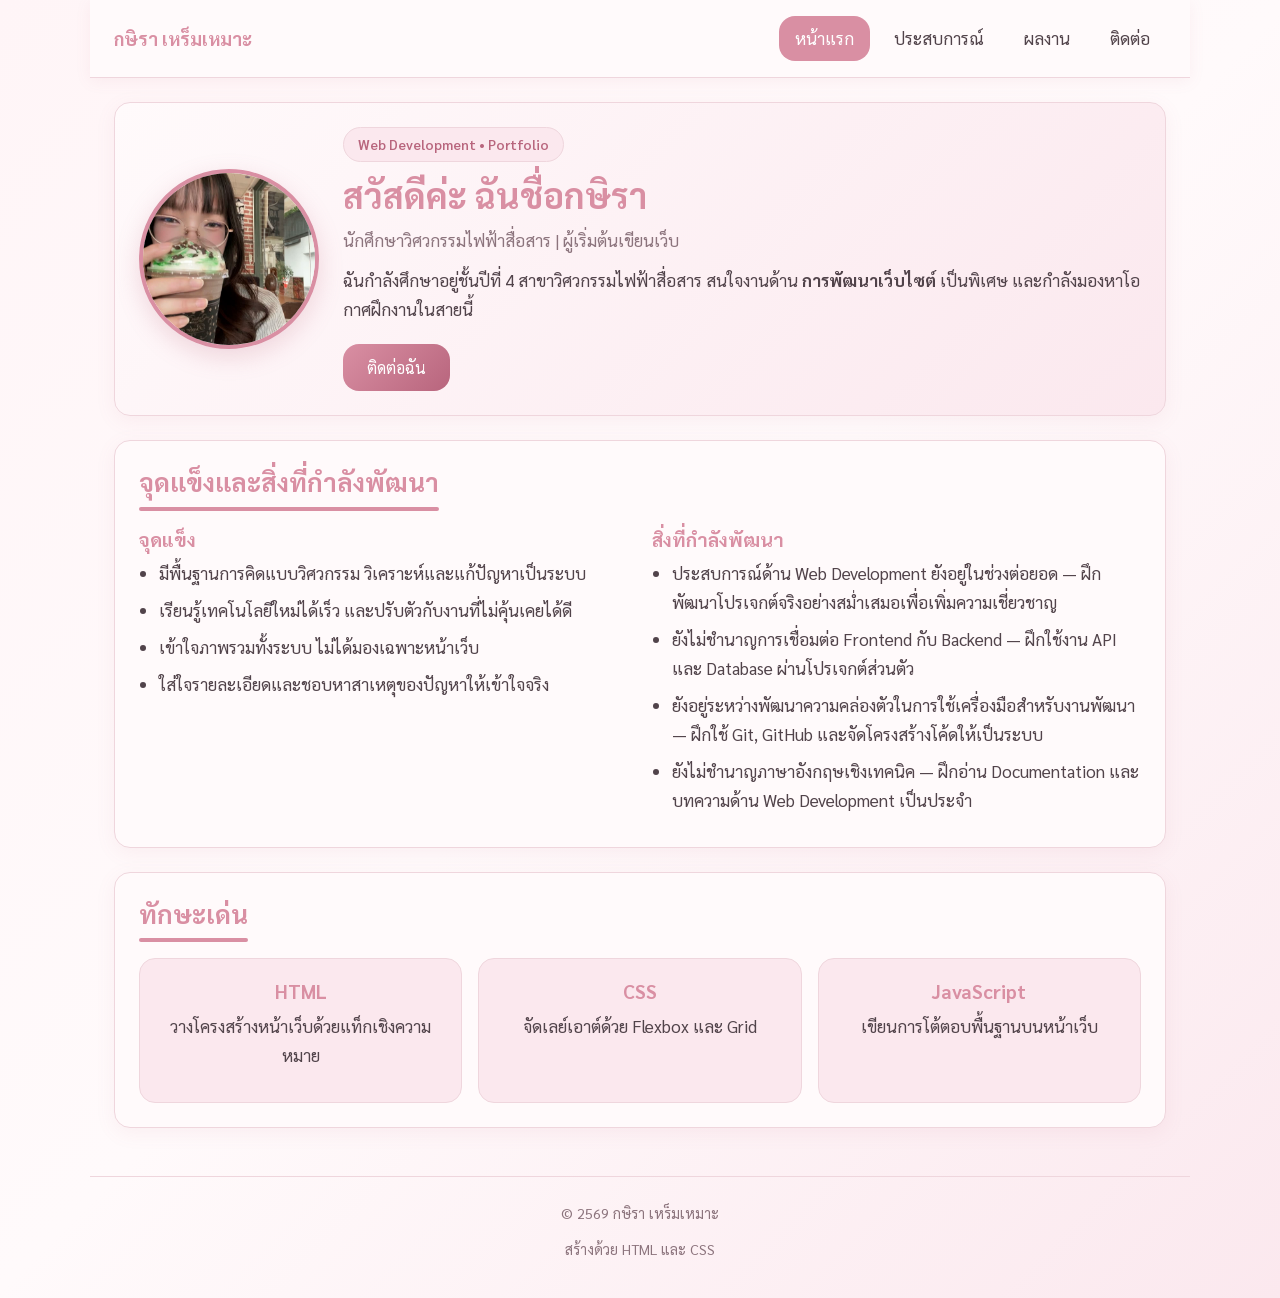
<file: index.html>
<!DOCTYPE html>
<html lang="th">
<head>
    <meta charset="UTF-8">
    <meta name="viewport" content="width=device-width, initial-scale=1.0">
    <title>หน้าแรก | กษิรา เหร็มเหมาะ</title>
    <link rel="preconnect" href="https://fonts.googleapis.com">
    <link
    href="https://fonts.googleapis.com/css2?family=Sarabun:wght@400;600;700&display=swap"
    rel="stylesheet">
    <link rel="stylesheet" href="style.css">
</head>
<body>

    <header class="site-header">
        <a href="index.html" class="logo">กษิรา เหร็มเหมาะ</a>

        <button class="menu-toggle" id="menu-toggle" aria-label="เปิดปิดเมนู" aria-expanded="false">☰</button>

        <nav class="site-nav">
            <ul>
                <li><a href="index.html" class="active">หน้าแรก</a></li>
                <li><a href="experience.html">ประสบการณ์</a></li>
                <li><a href="projects.html">ผลงาน</a></li>
                <li><a href="contact.html">ติดต่อ</a></li>
            </ul>
        </nav>
    </header>

    <main>
        <section class="hero">
            <img src="images/profile.jpg" alt="รูปโปรไฟล์ของกษิรา เหร็มเหมาะ"
                class="avatar">
            <div class="hero-text">
                <span class="hero-badge">Web Development • Portfolio</span>
                <h1>สวัสดีค่ะ ฉันชื่อกษิรา</h1>
                <p class="tagline">นักศึกษาวิศวกรรมไฟฟ้าสื่อสาร | ผู้เริ่มต้นเขียนเว็บ</p>
                <p>
                    ฉันกำลังศึกษาอยู่ชั้นปีที่ 4 สาขาวิศวกรรมไฟฟ้าสื่อสาร
                    สนใจงานด้าน <strong>การพัฒนาเว็บไซต์</strong> เป็นพิเศษ
                    และกำลังมองหาโอกาศฝึกงานในสายนี้
                </p>
                <a href="contact.html" class="btn">ติดต่อฉัน</a>
            </div>
        </section>

        <section class="about">
            <h2>จุดแข็งและสิ่งที่กำลังพัฒนา</h2>
            <div class="two-col">
                <div class="col">
                    <h3>จุดแข็ง</h3>
                    <ul>
                        <li>มีพื้นฐานการคิดแบบวิศวกรรม วิเคราะห์และแก้ปัญหาเป็นระบบ</li>
                        <li>เรียนรู้เทคโนโลยีใหม่ได้เร็ว และปรับตัวกับงานที่ไม่คุ้นเคยได้ดี</li>
                        <li>เข้าใจภาพรวมทั้งระบบ ไม่ได้มองเฉพาะหน้าเว็บ</li>
                        <li>ใส่ใจรายละเอียดและชอบหาสาเหตุของปัญหาให้เข้าใจจริง</li>
                    </ul>
                </div>
                <div class="col">
                    <h3>สิ่งที่กำลังพัฒนา</h3>
                    <ul>
                        <li>ประสบการณ์ด้าน Web Development ยังอยู่ในช่วงต่อยอด
                            — ฝึกพัฒนาโปรเจกต์จริงอย่างสม่ำเสมอเพื่อเพิ่มความเชี่ยวชาญ</li>
                        <li>ยังไม่ชำนาญการเชื่อมต่อ Frontend กับ Backend
                            — ฝึกใช้งาน API และ Database ผ่านโปรเจกต์ส่วนตัว</li>
                        <li>ยังอยู่ระหว่างพัฒนาความคล่องตัวในการใช้เครื่องมือสำหรับงานพัฒนา
                            — ฝึกใช้ Git, GitHub และจัดโครงสร้างโค้ดให้เป็นระบบ</li>
                        <li>ยังไม่ชำนาญภาษาอังกฤษเชิงเทคนิค
                            — ฝึกอ่าน Documentation และบทความด้าน Web Development เป็นประจำ</li>
                    </ul>
                </div>
            </div>
        </section>

        <section class="skills">
            <h2>ทักษะเด่น</h2>
            <div class="skill-grid">
                <div class="skill-card">
                    <h3>HTML</h3>
                    <p>วางโครงสร้างหน้าเว็บด้วยแท็กเชิงความหมาย</p>
                </div>
                <div class="skill-card">
                    <h3>CSS</h3>
                    <p>จัดเลย์เอาต์ด้วย Flexbox และ Grid</p>
                </div>
                <div class="skill-card">
                    <h3>JavaScript</h3>
                    <p>เขียนการโต้ตอบพื้นฐานบนหน้าเว็บ </p>
                </div>
            </div>
        </section>
    </main>

    <footer class="site-footer">
        <p>&copy; 2569 กษิรา เหร็มเหมาะ</p>
        <p>สร้างด้วย HTML และ CSS</p>
    </footer>

    <script src="script.js"></script>
</body>
</html>
</file>
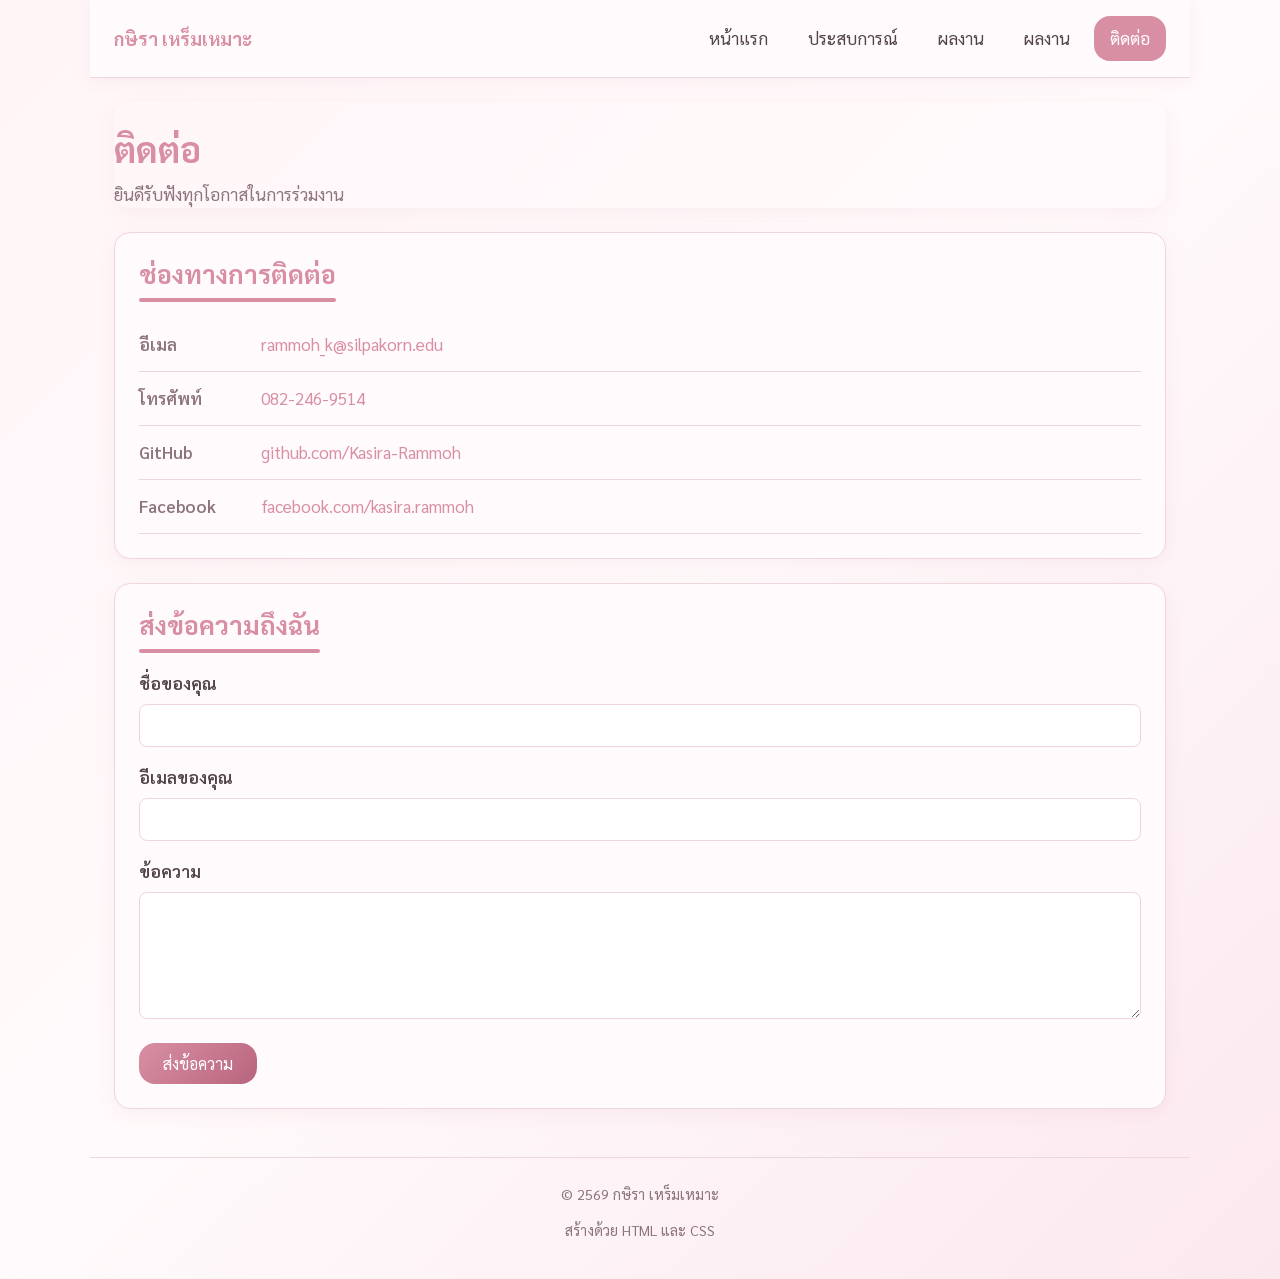
<file: contact.html>
<!DOCTYPE html>
<html lang="th">

<head>
    <meta charset="UTF-8">
    <meta name="viewport" content="width=device-width, initial-scale=1.0">
    <title>ติดต่อ | กษิรา เหร็มเหมาะ</title>
    <link rel="preconnect" href="https://fonts.googleapis.com">
    <link
    href="https://fonts.googleapis.com/css2?family=Sarabun:wght@400;600;700&display=swap"
    rel="stylesheet">
    <link rel="stylesheet" href="style.css">
</head>

<body>

    <header class="site-header">

        <a href="index.html" class="logo">กษิรา เหร็มเหมาะ</a>

        <button class="menu-toggle" id="menu-toggle" aria-label="เปิดปิดเมนู" aria-expanded="false">☰</button>

        <nav class="site-nav">
            <ul>
                <li><a href="index.html">หน้าแรก</a></li>
                <li><a href="experience.html">ประสบการณ์</a></li>
                <li><a href="projects.html">ผลงาน</a></li>
                <li><a href="projects.html">ผลงาน</a></li>
                <li><a href="contact.html" class="active">ติดต่อ</a></li>
            </ul>
        </nav>

    </header>

    <main>

        <section class="page-head">
            <h1>ติดต่อ</h1>
            <p class="tagline">ยินดีรับฟังทุกโอกาสในการร่วมงาน</p>
        </section>


        <section>

            <h2>ช่องทางการติดต่อ</h2>

            <ul class="contact-list">

                <li>
                    <span class="label">อีเมล</span>
                    <a href="mailto:rammoh_k@silpakorn.edu">
                        rammoh_k@silpakorn.edu
                    </a>
                </li>

                <li>
                    <span class="label">โทรศัพท์</span>
                    <a href="tel:+66822469514">
                        082-246-9514
                    </a>
                </li>

                <li>
                    <span class="label">GitHub</span>
                    <a href="https://github.com/Kasira-Rammoh"
                       target="_blank"
                       rel="noopener">
                        github.com/Kasira-Rammoh
                    </a>
                </li>

                <li>
                    <span class="label">Facebook</span>
                    <a href="https://www.facebook.com/kasira.rammoh"
                       target="_blank"
                       rel="noopener">
                        facebook.com/kasira.rammoh
                    </a>
                </li>

            </ul>

        </section>


        <section>

            <h2>ส่งข้อความถึงฉัน</h2>

            <form class="contact-form"
                  action="https://formspree.io/f/YOURID"
                  method="POST">

                <div class="field">
                    <label for="name">ชื่อของคุณ</label>
                    <input type="text"
                           id="name"
                           name="name"
                           required>
                </div>

                <div class="field">
                    <label for="email">อีเมลของคุณ</label>
                    <input type="email"
                           id="email"
                           name="email"
                           required>
                </div>

                <div class="field">
                    <label for="message">ข้อความ</label>
                    <textarea id="message"
                              name="message"
                              rows="5"
                              required></textarea>
                </div>

                <button type="submit" class="btn">
                    ส่งข้อความ
                </button>

            </form>

        </section>

    </main>

    <footer class="site-footer">
        <p>&copy; 2569 กษิรา เหร็มเหมาะ</p>
        <p>สร้างด้วย HTML และ CSS</p>
    </footer>

    <script src="script.js"></script>

</body>

</html>
</file>
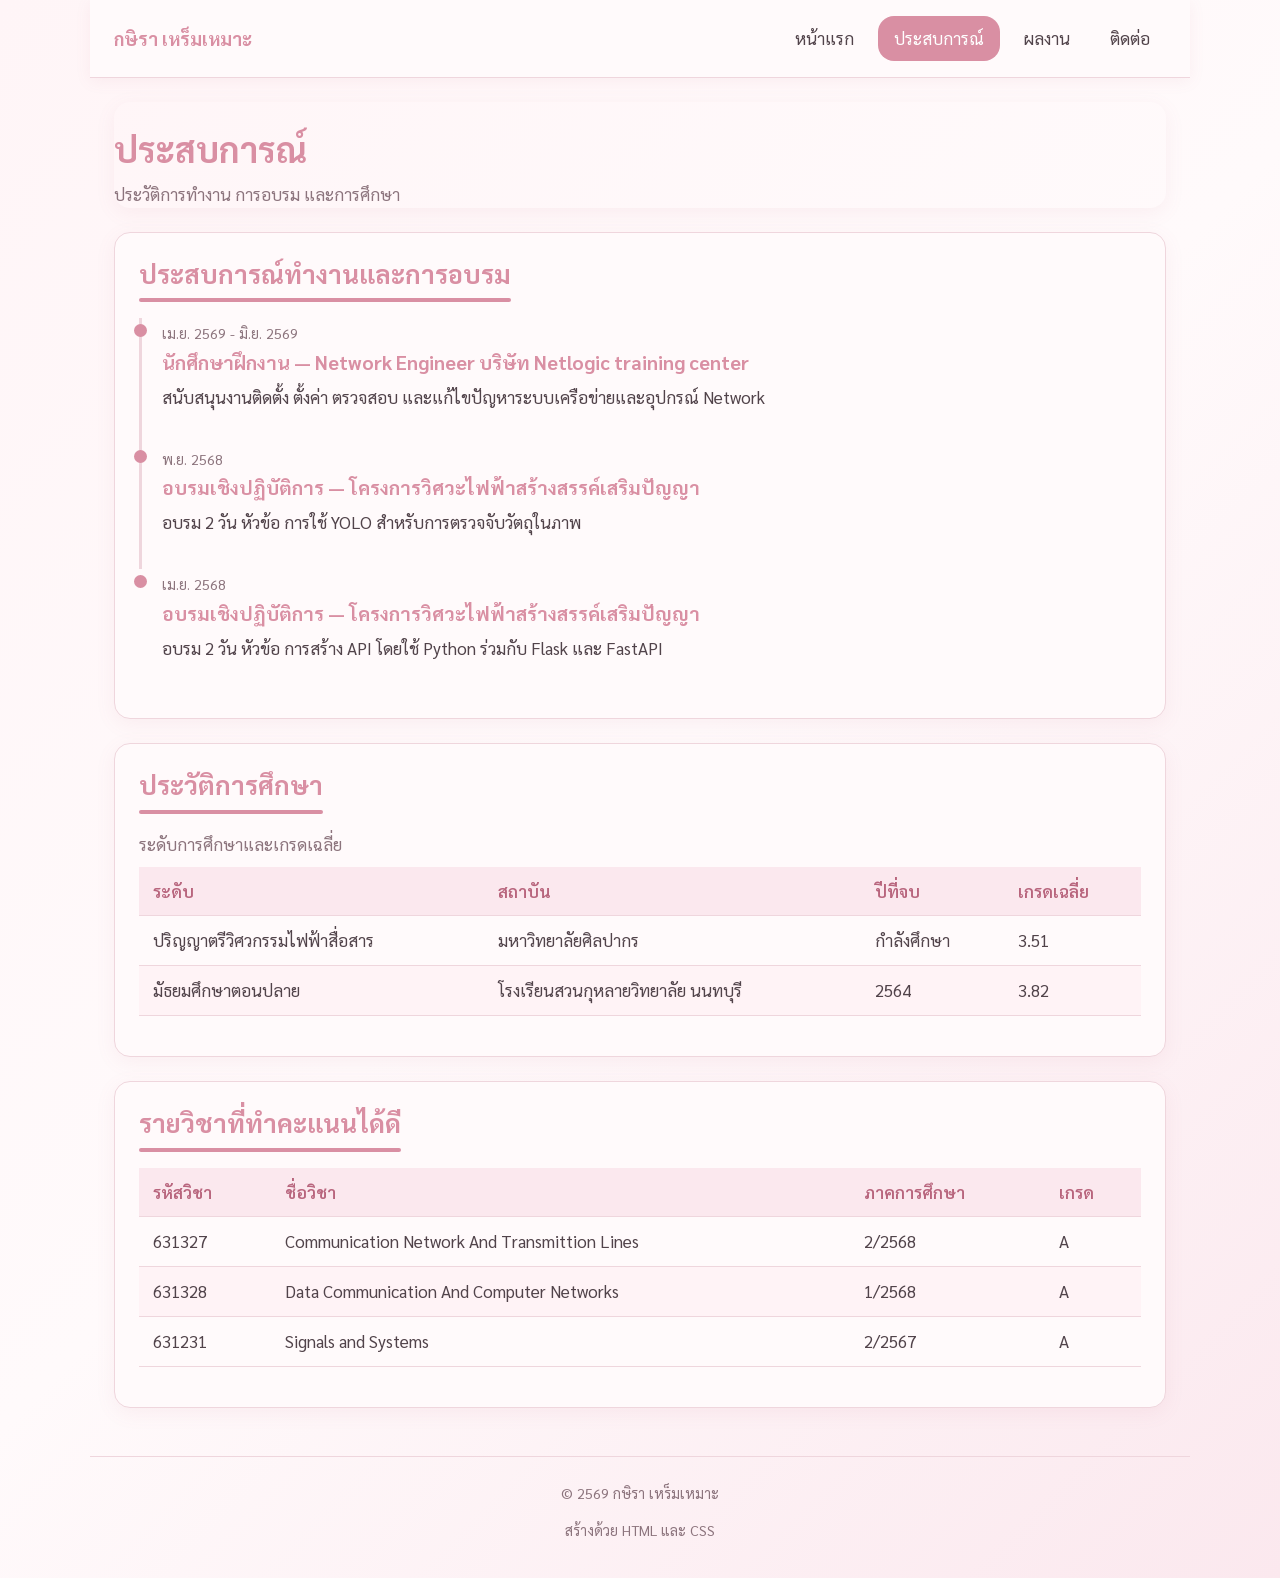
<file: experience.html>
<!DOCTYPE html>
<html lang="th">
<head>
    <meta charset="UTF-8">
    <meta name="viewport" content="width=device-width, initial-scale=1.0">
    <title>ประสบการณ์ | กษิรา เหร็มเหมาะ</title>
    <link rel="preconnect" href="https://fonts.googleapis.com">
    <link
    href="https://fonts.googleapis.com/css2?family=Sarabun:wght@400;600;700&display=swap"
    rel="stylesheet">
    <link rel="stylesheet" href="style.css">
</head>
<body>

    <header class="site-header">
        <a href="index.html" class="logo">กษิรา เหร็มเหมาะ</a>

        <button class="menu-toggle" id="menu-toggle" aria-label="เปิดปิดเมนู" aria-expanded="false">☰</button>

        <nav class="site-nav">
            <ul>
                <li><a href="index.html">หน้าแรก</a></li>
                <li><a href="experience.html" class="active">ประสบการณ์</a></li>
                <li><a href="projects.html">ผลงาน</a></li>
                <li><a href="contact.html">ติดต่อ</a></li>
            </ul>
        </nav>
    </header>

    <main>
        <section class="page-head">
            <h1>ประสบการณ์</h1>
            <p class="tagline">ประวัติการทำงาน การอบรม และการศึกษา</p>
        </section>

        <section>
            <h2>ประสบการณ์ทำงานและการอบรม</h2>

            <div class="timeline">
                <article class="timeline-item">
                    <span class="period">เม.ย. 2569 - มิ.ย. 2569</span>
                    <h3>นักศึกษาฝึกงาน — Network Engineer บริษัท Netlogic training center</h3>
                    <p>
                        สนับสนุนงานติดตั้ง ตั้งค่า ตรวจสอบ
                        และแก้ไขปัญหาระบบเครือข่ายและอุปกรณ์ Network
                    </p>
                </article>

                <article class="timeline-item">
                    <span class="period">พ.ย. 2568</span>
                    <h3>อบรมเชิงปฏิบัติการ — โครงการวิศวะไฟฟ้าสร้างสรรค์เสริมปัญญา</h3>
                    <p>อบรม 2 วัน หัวข้อ การใช้ YOLO สำหรับการตรวจจับวัตถุในภาพ </p>
                </article>

                <article class="timeline-item">
                    <span class="period">เม.ย. 2568</span>
                    <h3>อบรมเชิงปฏิบัติการ — โครงการวิศวะไฟฟ้าสร้างสรรค์เสริมปัญญา</h3>
                    <p>อบรม 2 วัน หัวข้อ การสร้าง API โดยใช้ Python ร่วมกับ Flask และ FastAPI </p>
                </article>
            </div>
        </section>

        <section>
            <h2>ประวัติการศึกษา</h2>

            <table class="grade-table">
                <caption>ระดับการศึกษาและเกรดเฉลี่ย</caption>
                <thead>
                    <tr>
                        <th>ระดับ</th>
                        <th>สถาบัน</th>
                        <th>ปีที่จบ</th>
                        <th>เกรดเฉลี่ย</th>
                    </tr>
                </thead>
                <tbody>
                    <tr>
                        <td>ปริญญาตรีวิศวกรรมไฟฟ้าสื่อสาร</td>
                        <td>มหาวิทยาลัยศิลปากร</td>
                        <td>กำลังศึกษา</td>
                        <td>3.51</td>
                    </tr>
                    <tr>
                        <td>มัธยมศึกษาตอนปลาย</td>
                        <td>โรงเรียนสวนกุหลายวิทยาลัย นนทบุรี</td>
                        <td>2564</td>
                        <td>3.82</td>
                    </tr>
                </tbody>
            </table>
        </section>

        <section>
            <h2>รายวิชาที่ทำคะแนนได้ดี</h2>

            <table class="grade-table">
                <thead>
                    <tr>
                        <th>รหัสวิชา</th>
                        <th>ชื่อวิชา</th>
                        <th>ภาคการศึกษา</th>
                        <th>เกรด</th>
                    </tr>
                </thead>
                <tbody>
                    <tr><td>631327</td><td>Communication Network And Transmittion Lines</td><td>2/2568</td><td>A</td></tr>
                    <tr><td>631328</td><td>Data Communication And Computer Networks</td><td>1/2568</td><td>A</td></tr>
                    <tr><td>631231</td><td>Signals and Systems</td><td>2/2567</td><td>A</td></tr>
                </tbody>
            </table>
        </section>
    </main>

    <footer class="site-footer">
        <p>&copy; 2569 กษิรา เหร็มเหมาะ</p>
        <p>สร้างด้วย HTML และ CSS</p>
    </footer>

    <script src="script.js"></script>
</body>
</html>
</file>
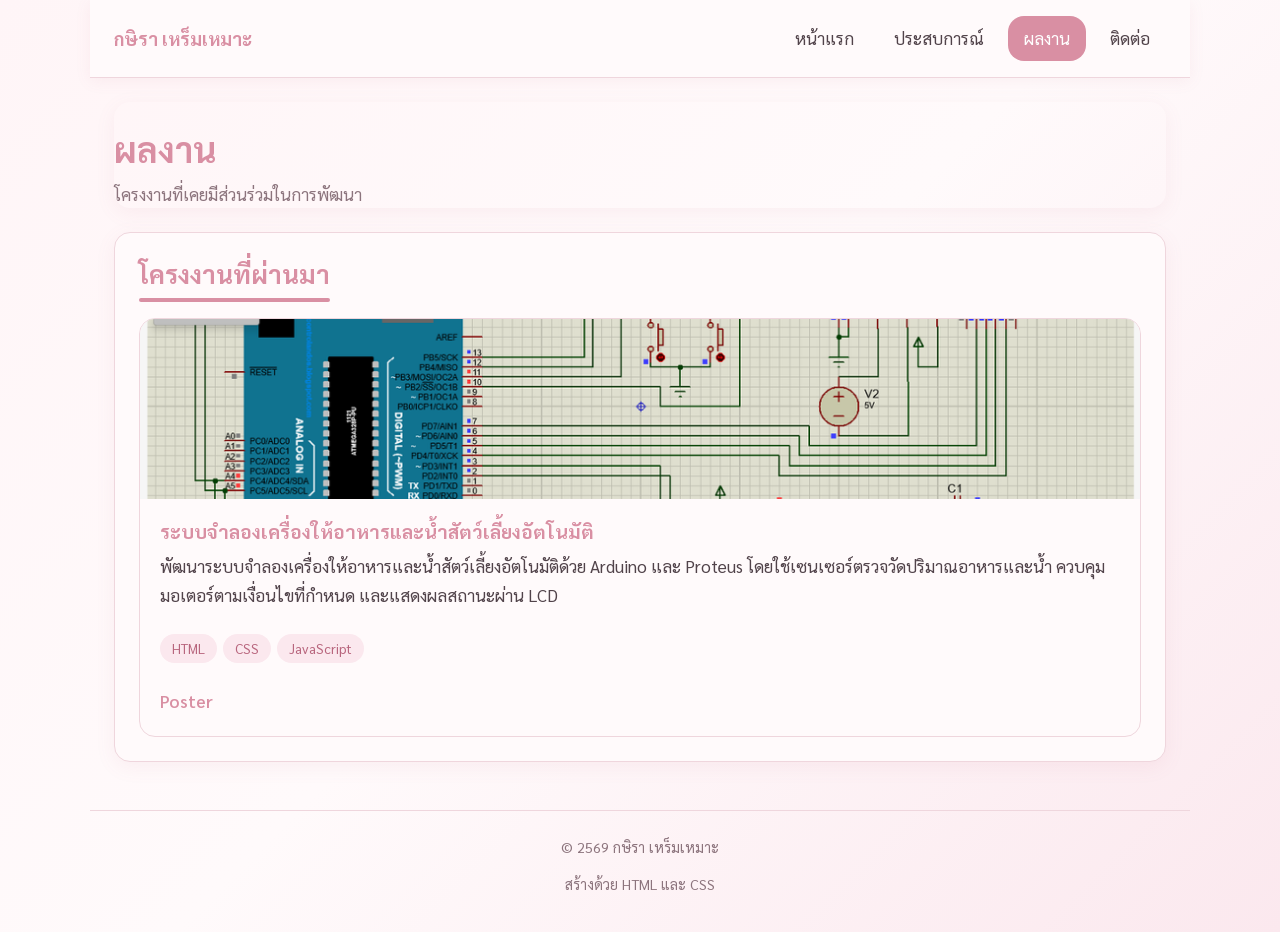
<file: projects.html>
<!DOCTYPE html>
<html lang="th">
<head>
    <meta charset="UTF-8">
    <meta name="viewport" content="width=device-width, initial-scale=1.0">
    <title>ผลงาน | กษิรา เหร็มเหมาะ</title>
    <link rel="preconnect" href="https://fonts.googleapis.com">
    <link
    href="https://fonts.googleapis.com/css2?family=Sarabun:wght@400;600;700&display=swap"
    rel="stylesheet">
    <link rel="stylesheet" href="style.css">
</head>
<body>

    <header class="site-header">
        <a href="index.html" class="logo">กษิรา เหร็มเหมาะ</a>

        <button class="menu-toggle" id="menu-toggle" aria-label="เปิดปิดเมนู" aria-expanded="false">☰</button>

        <nav class="site-nav">
            <ul>
                <li><a href="index.html">หน้าแรก</a></li>
                <li><a href="experience.html">ประสบการณ์</a></li>
                <li><a href="projects.html" class="active">ผลงาน</a></li>
                <li><a href="contact.html">ติดต่อ</a></li>
            </ul>
        </nav>
    </header>

    <main>
        <section class="page-head">
            <h1>ผลงาน</h1>
            <p class="tagline">โครงงานที่เคยมีส่วนร่วมในการพัฒนา</p>
        </section>

        <section>
            <h2>โครงงานที่ผ่านมา</h2>

            <div class="project-grid">

                <article class="project-card">
                    <img src="images/project1.png" alt="ภาพหน้าจอระบบจำลองเครื่องให้อาหารและน้ำสัตว์เลี้ยงอัตโนมัติ">
                    <div class="project-body">
                        <h3>ระบบจำลองเครื่องให้อาหารและน้ำสัตว์เลี้ยงอัตโนมัติ</h3>
                        <p>
                            พัฒนาระบบจำลองเครื่องให้อาหารและน้ำสัตว์เลี้ยงอัตโนมัติด้วย Arduino และ Proteus
                            โดยใช้เซนเซอร์ตรวจวัดปริมาณอาหารและน้ำ ควบคุมมอเตอร์ตามเงื่อนไขที่กำหนด
                            และแสดงผลสถานะผ่าน LCD
                        </p>
                        <ul class="tech-list">
                            <li>HTML</li>
                            <li>CSS</li>
                            <li>JavaScript</li>
                        </ul>
                        <div class="project-links">
                            <a href="https://drive.google.com/file/d/1lNfP8c-gCL4GpqQRQx4s2qtsaVkJBT2P/view?usp=sharing"
                                target="_blank" rel="noopener">Poster</a>
                        </div>
                    </div>
                </article>
            </div>
        </section>
    </main>

    <footer class="site-footer">
        <p>&copy; 2569 กษิรา เหร็มเหมาะ</p>
        <p>สร้างด้วย HTML และ CSS</p>
    </footer>

    <script src="script.js"></script>
</body>
</html>
</file>
<file: style.css>
/* ---------- 1. รีเซ็ตค่าเริ่มต้นของเบราว์เซอร์ ---------- */
* {
  margin: 0;
  padding: 0;
  box-sizing: border-box;
}

/* ---------- 2. ตัวแปรของทั้งเว็บ ---------- */
:root {
  /* สีหลัก - Pastel Pink */
  --brand: #d98fa3;
  --brand-dark: #b8657d;
  --brand-light: #fbe8ee;

  /* สีข้อความ */
  --text: #51434a;
  --text-muted: #8c747d;

  /* สีพื้นหลังและเส้นขอบ */
  --bg: #fff5f7;
  --surface: #fffafb;
  --border: #efd6dd;

  /* ระยะห่างมาตรฐาน */
  --gap: 24px;
  --radius: 16px;

  /* ความกว้างสูงสุดของเนื้อหา */
  --max-width: 1100px;
}
/* ---------- 3. ตัวอักษรและพื้นหลังของเว็บ ---------- */
body {
  font-family: "Sarabun", "Segoe UI", Tahoma, sans-serif;
  font-size: 17px;
  line-height: 1.7;
  color: var(--text);
  background-color: var(--bg);
}

h1, h2, h3 {
  line-height: 1.3;
  color: var(--brand);
}

h1 { font-size: 2.2rem; margin-bottom: 8px; }
h2 { font-size: 1.6rem; margin-bottom: 16px; }
h3 { font-size: 1.2rem; margin-bottom: 8px; }

p { margin-bottom: 12px; }

a {
  color: var(--brand);
  text-decoration: none;
}

a:hover {
  text-decoration: underline;
}

.tagline {
  color: var(--text-muted);
  font-size: 1.05rem;
}

/* ---------- 4. แถบเมนูด้านบน ---------- */
.site-header {
  display: flex; /* เปิดโหมด Flexbox */
  justify-content: space-between; /* ดันซ้ายสุด-ขวาสุด */
  align-items: center; /* จุดกึ่งกลางแนวตั้ง */
  flex-wrap: wrap; /* ตกบรรทัดได้ถ้าที่ไม่พอ */
  gap: 16px;
  max-width: var(--max-width);
  margin: 0 auto; /* จัดทั้งแถบให้อยู่กลางจอ */
  padding: 16px 24px;
  background-color: var(--surface);
  border-bottom: 1px solid var(--border);
}

.logo {
  font-size: 1.15rem;
  font-weight: 700;
  color: var(--brand);
}

.site-nav ul {
  display: flex; /* เมนูเรียงแนวนอน */
  list-style: none; /* เอาจุดหน้ารายการออก */
  gap: 8px;
  flex-wrap: wrap;
}

.site-nav a {
  display: block;
  padding: 8px 16px;
  border-radius: var(--radius);
  color: var(--text);
  transition: background-color 0.2s, color 0.2s;
}

.site-nav a:hover {
  background-color: var(--brand-light);
  text-decoration: none;
}

/* เมนูของหน้าที่กำลังเปิดอยู่ */
.site-nav a.active {
  background-color: var(--brand);
  color: #ffffff;
}

/* ---------- 5. โครงหลักของเนื้อหา ---------- */
main {
  max-width: var(--max-width);
  margin: 0 auto;
  padding: var(--gap) 24px;
}

section {
  background-color: var(--surface);
  border: 1px solid var(--border);
  border-radius: var(--radius);
  padding: var(--gap);
  margin-bottom: var(--gap);
}

/* หัวเรื่องของแต่ละหน้า ให้โปร่งไม่มีกรอบ */
.page-head {
  background-color: transparent;
  border: none;
  padding-left: 0;
  padding-bottom: 0;
}

/* ---------- 6. ปุ่ม ---------- */
.btn {
  display: inline-block;
  padding: 10px 24px;
  margin-top: 8px;
  background-color: var(--brand);
  color: #ffffff;
  border: none;
  border-radius: var(--radius);
  font-size: 1rem;
  font-family: inherit;
  cursor: pointer;
  transition: background-color 0.2s;
}

.btn:hover {
  background-color: var(--brand-dark);
  text-decoration: none;
}

/* ---------- 7. ท้ายเว็บ ---------- */
.site-footer {
  max-width: var(--max-width);
  margin: 0 auto;
  padding: var(--gap) 24px;
  text-align: center;
  color: var(--text-muted);
  font-size: 0.9rem;
  border-top: 1px solid var(--border);
}

/* ---------- 8. ส่วนแนะนำหน้าแรก ---------- */
.hero {
  display: flex;
  align-items: center;
  gap: var(--gap);
  flex-wrap: wrap;
}

.avatar {
  width: 180px;
  height: 180px;
  object-fit: cover; /* ครอบรูปไม่ให้ยืดผิดสัดส่วน */
  border-radius: 50%; /* ทำให้เป็นวงกลม */
  border: 4px solid var(--brand);
}

.hero-text {
  flex: 1; /* กินพื้นที่ที่เหลือทั้งหมด */
  min-width: 260px; /* แต่ห้ามแคบกว่านี้ */
}

/* ---------- 9. สองคอลัมน์: จุดแข็ง / สิ่งที่กำลังพัฒนา ---------- */
.two-col {
  display: flex;
  gap: var(--gap);
  flex-wrap: wrap;
}

.two-col .col {
  flex: 1;
  min-width: 280px;
}

.two-col ul {
  padding-left: 20px; /* เว้นที่ให้จุดหน้ารายการ */
}

.two-col li {
  margin-bottom: 8px;
}

/* ---------- 10. ตารางการ์ดทักษะ ---------- */
.skill-grid {
  display: grid;
  grid-template-columns: repeat(auto-fit, minmax(200px, 1fr));
  gap: 16px;
}

.skill-card {
  padding: 20px;
  background-color: var(--brand-light);
  border-radius: var(--radius);
  text-align: center;
  transition: transform 0.2s;
}

.skill-card:hover {
  transform: translateY(-4px); /* ยกการ์ดขึ้น 4px */
}

/* ---------- 11. ตารางการ์ดผลงาน ---------- */
.project-grid {
  display: grid;
  grid-template-columns: repeat(auto-fit, minmax(280px, 1fr));
  gap: var(--gap);
}

.project-card {
  display: flex;
  flex-direction: column; /* รูปอยู่บนเนื้อหาอยู่ล่าง */
  overflow: hidden; /* ตัดมุมรูปให้โค้งตามการ์ด */
  background-color: var(--surface);
  border: 1px solid var(--border);
  border-radius: var(--radius);
  transition: box-shadow 0.2s;
}

.project-card:hover {
  box-shadow: 0 6px 20px rgba(185, 101, 125, 0.15);
}

.project-card img {
  width: 100%;
  height: 180px;
  object-fit: cover;
}

.project-body {
  padding: 20px;
  display: flex;
  flex-direction: column;
  flex: 1; /* ยืดเต็มความสูงการ์ด */
}

/* ป้ายแท็กเทคโนโลยี */
.tech-list {
  display: flex;
  flex-wrap: wrap;
  gap: 6px;
  list-style: none;
  margin: 12px 0;
}

.tech-list li {
  padding: 3px 12px;
  background-color: var(--brand-light);
  color: var(--brand-dark);
  border-radius: 999px; /* ค่าสูง ๆ ทำให้เป็นแคปซูล */
  font-size: 0.85rem;
}

.project-links {
  display: flex;
  gap: 12px;
  margin-top: auto; /* ดันลิ้งค์ไปติดขอบล่างเสมอ */
  padding-top: 12px;
}

.project-links a {
  font-weight: 600;
}

/* ---------- 12. ตารางเกรด ---------- */
.grade-table {
  width: 100%;
  border-collapse: collapse; /* รวมเส้นขอบให้เป็นเส้นเดียว */
  margin-bottom: 16px;
}

.grade-table caption {
  text-align: left;
  color: var(--text-muted);
  padding-bottom: 8px;
}

.grade-table th,
.grade-table td {
  padding: 10px 14px;
  border-bottom: 1px solid var(--border);
  text-align: left;
}

.grade-table th {
  background-color: var(--brand-light);
  color: var(--brand-dark);
  font-weight: 600;
}

/* แถวสลับสีให้อ่านง่าย */
.grade-table tbody tr:nth-child(even) {
  background-color: #fff3f6;
}

.grade-table tbody tr:hover {
  background-color: var(--brand-light);
}

/* ---------- 13. ไทม์ไลน์ประสบการณ์ ---------- */
.timeline-item {
  padding: 0 0 20px 20px;
  border-left: 3px solid var(--border);
  position: relative;
}

.timeline-item:last-child {
  border-left-color: transparent; /* ซ่อนเส้นของรายการสุดท้าย */
}

/* วาดจุดกลมบนเส้นไทม์ไลน์ */
.timeline-item::before {
  content: "";
  position: absolute;
  left: -8px;
  top: 6px;
  width: 13px;
  height: 13px;
  background-color: var(--brand);
  border-radius: 50%;
}

.period {
  display: inline-block;
  color: var(--text-muted);
  font-size: 0.9rem;
  margin-bottom: 4px;
}

/* ---------- 14. หน้าติดต่อ ---------- */
.contact-list {
  list-style: none;
}

.contact-list li {
  display: flex;
  gap: 12px;
  flex-wrap: wrap;
  padding: 12px 0;
  border-bottom: 1px solid var(--border);
}

.contact-list .label {
  min-width: 110px;
  font-weight: 600;
  color: var(--text-muted);
}

.contact-form .field {
  display: flex;
  flex-direction: column;
  margin-bottom: 16px;
}

.contact-form label {
  margin-bottom: 6px;
  font-weight: 600;
}

.contact-form input,
.contact-form textarea {
  padding: 10px 12px;
  border: 1px solid var(--border);
  border-radius: 8px;
  font-family: inherit; /* ต้องใส่ไม่งั้นฟอนต์จะเพี้ยน */
  font-size: 1rem;
}

.contact-form input:focus,
.contact-form textarea:focus {
  outline: none;
  border-color: var(--brand);
  box-shadow: 0 0 0 3px var(--brand-light);
}

/* ปุ่ม ☰ ซ่อนไว้บนหน้าจอคอม */
.menu-toggle {
  display: none;
  background-color: var(--brand);
  color: #ffffff;
  border: none;
  border-radius: 8px;
  padding: 8px 12px;
  font-size: 1.4rem;
  cursor: pointer;
}

/* ---------- ตกแต่งเว็บเพิ่มเติม ---------- */

/* Header ติดด้านบน */
.site-header {
  position: sticky;
  top: 0;
  z-index: 1000;
  backdrop-filter: blur(10px);
}

/* Animation ตอนเปิดหน้า */
@keyframes fadeUp {
  from {
    opacity: 0;
    transform: translateY(20px);
  }

  to {
    opacity: 1;
    transform: translateY(0);
  }
}

section {
  animation: fadeUp 0.6s ease;
}

/* ปุ่มแบบไล่สี */
.btn {
  background: linear-gradient(
    135deg,
    var(--brand),
    var(--brand-dark)
  );
}

.btn:hover {
  transform: translateY(-3px);
}

/* พื้นหลังไล่สีชมพูอ่อน */
body {
  background: linear-gradient(
    135deg,
    #fff5f7 0%,
    #fffafb 50%,
    #fbe8ee 100%
  );
  min-height: 100vh;
}

/* Header มีเงาเบา ๆ */
.site-header {
  box-shadow: 0 3px 15px rgba(185, 101, 125, 0.08);
}

/* การ์ดแต่ละ section ดูลอยขึ้น */
section {
  box-shadow: 0 5px 20px rgba(185, 101, 125, 0.08);
  transition: transform 0.25s ease, box-shadow 0.25s ease;
}

/* Hero ให้เด่นกว่าส่วนอื่น */
.hero {
  background: linear-gradient(
    135deg,
    #fffafb,
    #fbe8ee
  );
}

/* รูปโปรไฟล์มีเงา */
.avatar {
  box-shadow: 0 8px 25px rgba(185, 101, 125, 0.22);
}

/* หัวข้อ h2 มีเส้นตกแต่งด้านล่าง */
h2 {
  font-size: 1.6rem;
  margin-bottom: 16px;
  width: fit-content;
}

h2::after {
  content: "";
  display: block;
  width: 100%;
  height: 4px;
  margin-top: 8px;
  background-color: var(--brand);
  border-radius: 999px;
}

/* การ์ดทักษะ */
.skill-card {
  border: 1px solid var(--border);
  transition: transform 0.25s ease, box-shadow 0.25s ease;
}

.skill-card:hover {
  transform: translateY(-6px);
  box-shadow: 0 8px 20px rgba(185, 101, 125, 0.15);
}

/* การ์ดผลงาน */
.project-card {
  transition: transform 0.25s ease, box-shadow 0.25s ease;
}

.project-card:hover {
  transform: translateY(-6px);
  box-shadow: 0 10px 25px rgba(185, 101, 125, 0.16);
}

/* ปุ่มมี animation */
.btn {
  transition:
    background-color 0.2s,
    transform 0.2s,
    box-shadow 0.2s;
}

.btn:hover {
  transform: translateY(-2px);
  box-shadow: 0 6px 15px rgba(185, 101, 125, 0.25);
}

/* เมนูด้านบน */
.site-nav a {
  transition:
    background-color 0.2s,
    color 0.2s,
    transform 0.2s;
}

.site-nav a:hover {
  transform: translateY(-2px);
}

.hero-badge {
  display: inline-block;
  padding: 5px 14px;
  margin-bottom: 10px;

  background-color: var(--brand-light);
  color: var(--brand-dark);

  border: 1px solid var(--border);
  border-radius: 999px;

  font-size: 0.85rem;
  font-weight: 600;
}

/* ---------- 15. จอแท็บเล็ตและมือถือ (แคบกว่า 768px) ---------- */
@media (max-width: 768px) {

  body {
    font-size: 16px;
  }

  .site-header {
    flex-direction: column;
    text-align: center;
  }

  /* แสดงปุ่ม ☰ บนมือถือ */
  .menu-toggle {
    display: block;
  }

  /* ซ่อนเมนูไว้ก่อน */
  .site-nav {
    display: none;
    width: 100%;
  }

  /* เมื่อกดปุ่ม ☰ JavaScript จะเพิ่ม class open */
  .site-nav.open {
    display: block;
  }

  /* เมนูเรียงลงด้านล่าง */
  .site-nav ul {
    flex-direction: column;
    align-items: center;
    justify-content: center;
  }

  /* ส่วนแนะนำตัวเรียงลงมา รูปอยู่บน */
  .hero {
    flex-direction: column;
    text-align: center;
  }

  h1 {
    font-size: 1.7rem;
  }

  h2 {
    font-size: 1.35rem;
  }

  main {
    padding: 16px;
  }

  section {
    padding: 18px;
  }
}

/* ---------- 16. จอมือถือขนาดเล็ก (แคบกว่า 480px) ---------- */
@media (max-width: 480px) {
  .avatar {
    width: 140px;
    height: 140px;
  }
  
  /* ตารางเลื่อนแนวนอนได้ ไม่ดันหน้าเว็บให้กว้างเกินจอ */
  .grade-table {
    display: block;
    overflow-x: auto;
    white-space: nowrap;
  }
  
  .btn {
    display: block;
    text-align: center;
  }
}

/* ---------- 17. สไตล์สำหรับสั่งพิมพ์ ---------- */
@media print { 
  .site-header, 
  .site-footer, 
  .btn,
  .menu-toggle { 
    display: none; 
  } 
   
  section { 
    border: none; 
    page-break-inside: avoid; 
  } 
}
</file>
